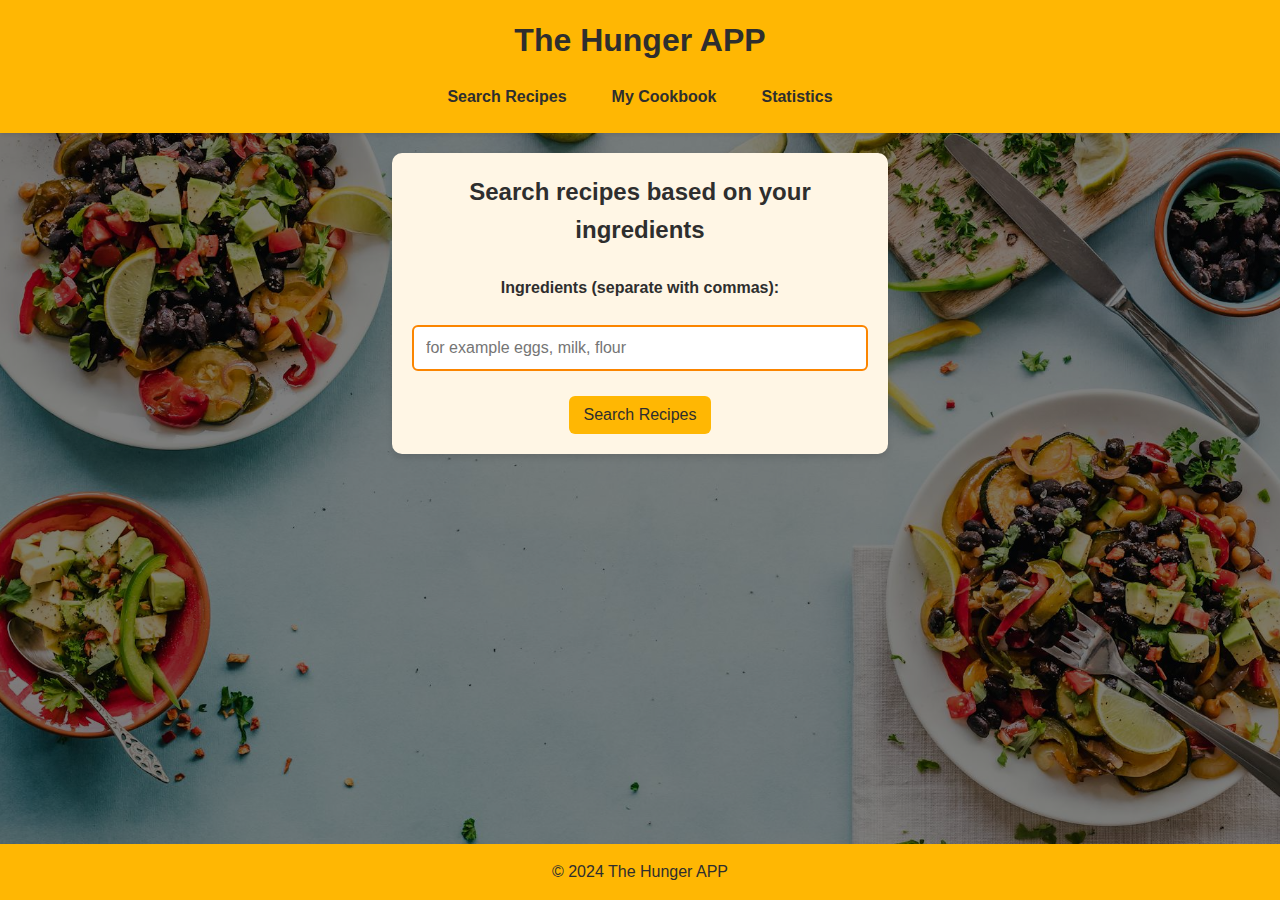
<file: index.html>
<!DOCTYPE html>
<html lang="sv">

	<head>
		<meta charset="utf-8">
		<meta content="width=device-width, initial-scale=1.0" name="viewport">

		<title>The Hunger APP</title>

		<link href="styles.css" rel="stylesheet">

	</head>

	<body id="start-page">

		<header>
			<h1>The Hunger APP</h1>
			<nav>
				<a href="index.html">Search Recipes</a>
				<a href="cookbook.html">My Cookbook</a>
				<a href="stats.html">Statistics</a>
			</nav>
		</header>

		<main class="wrapper">

			<section id="search">
				<h2>Search recipes based on your ingredients</h2>
				<form id="ingredient-form">
					<label for="ingredients">Ingredients (separate with commas):</label>
					<input type="text" id="ingredients"
						placeholder="for example eggs, milk, flour" required>
					<button type="submit">Search Recipes</button>
				</form>

			</section>

			<section>
				<div id="recipe-result">
				</div>
			</section>

		</main>
		<footer>
			<p>&copy; 2024 The Hunger APP</p>
		</footer>

		<script src="script.js" defer></script>
	</body>

</html>
</file>
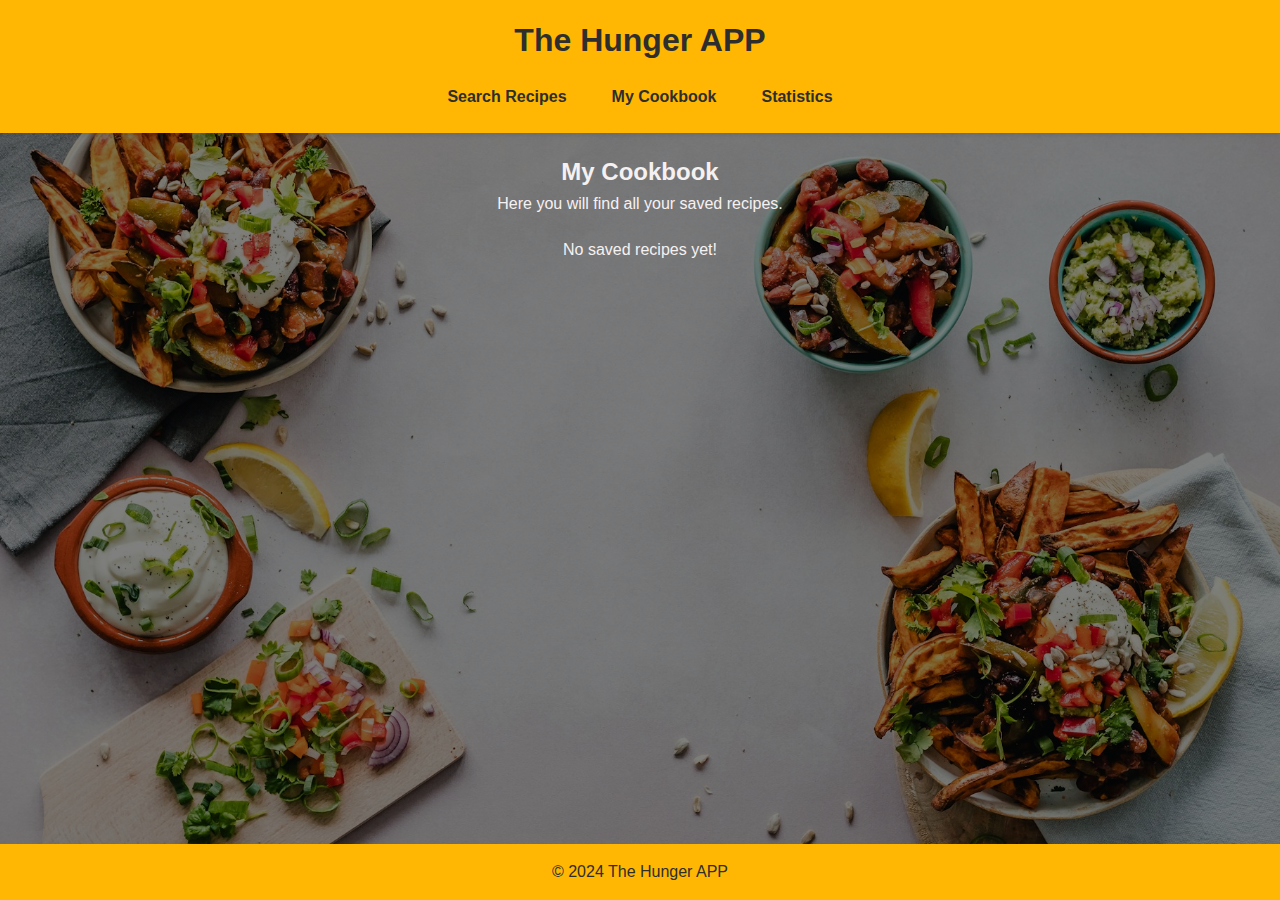
<file: cookbook.html>
<!DOCTYPE html>
<html lang="sv">

	<head>
		<meta charset="utf-8">
		<meta content="width=device-width, initial-scale=1.0" name="viewport">

		<title>The Hunger APP</title>

		<link href="styles.css" rel="stylesheet">

	</head>

	<body id="cookbook-page">

		<header>
			<h1>The Hunger APP</h1>
			<nav>
				<a href="index.html">Search Recipes</a>
				<a href="cookbook.html">My Cookbook</a>
				<a href="stats.html">Statistics</a>
			</nav>
		</header>

		<main class="wrapper">

			<section>
				<div id="cookbook">
					<h2>My Cookbook</h2>
					<p>Here you will find all your saved recipes.</p>

					<div id="cookbook-recipes"></div>
				</div>
			</section>
		</main>
		<footer>
			<p>&copy; 2024 The Hunger APP</p>
		</footer>

		<script src="script.js" defer></script>
	</body>

</html>
</file>
<file: styles.css>
:root
{
  --primary-color: #FFB703;
  --secondary-color: #FB8500;
  --text-color: #2E2E2E;
  --white-color: #f6f1f1;
  --background-color: #FFF6E5;
  --card-background: #FFEDD5;
  --hover-color: rgba(245, 87, 0, 0.7);
}

*
{
  box-sizing: border-box;
  margin: 0;
  padding: 0;
}

body
{
  font-family: 'Open Sans', sans-serif;
  color: var(--text-color);
  line-height: 1.6;
  margin: 0;
  padding: 0;
  background-color: var(--background-color);
  display: flex;
  flex-direction: column;
  min-height: 100vh;
}

.wrapper
{
  flex: 1;
}

#start-page
{
  background: linear-gradient(rgba(0, 0, 0, 0.5), rgba(0, 0, 0, 0.5)),
    url('background-start.jpg') no-repeat center center fixed;
  background-size: cover;
}

#cookbook-page
{
  background: linear-gradient(rgba(0, 0, 0, 0.5), rgba(0, 0, 0, 0.5)),
    url('background-cookbook.jpg') no-repeat center center fixed;
  background-size: cover;
  background-attachment: scroll;
}

#stats-page
{
  background: linear-gradient(rgba(0, 0, 0, 0.5), rgba(0, 0, 0, 0.5)),
    url('background-stats.jpg') no-repeat center center fixed;
  background-size: cover;
  background-attachment: scroll;
  text-align: center;
  color: var(--white-color)
}

#stats-page canvas
{
  flex-shrink: 0;
}

.container
{
  width: 90%;
  max-width: 1200px;
  margin: 0 auto;
  padding: 20px;
}

header
{
  background-color: var(--primary-color);
  color: var(--text-color);
  padding: 15px 20px;
  box-shadow: 0 2px 5px rgba(0, 0, 0, 0.1);
}

header h1
{
  font-size: 2rem;
  margin-bottom: 10px;
  text-align: center;
}

nav
{
  display: flex;
  justify-content: center;
  flex-wrap: wrap;
  gap: 15px;
  font-weight: bold;
}

nav a
{
  color: var(--text-color);
  text-decoration: none;
  padding: 8px 15px;
  border-radius: 4px;
  transition: background-color 0.3s ease;
}

nav a:hover
{
  background-color: var(--hover-color)
}

main
{
  padding: 20px;
}

/* search sidan  */

#search
{
  background-color: var(--background-color);
  border-radius: 10px;
  padding: 20px;
  box-shadow: 0 4px 6px rgba(0, 0, 0, 0.1);
  display: flex;
  flex-direction: column;
  gap: 15px;
  width: 40%;
  margin: auto;
}

#search h2
{
  text-align: center;
  margin-bottom: 10px;
  color: var(--text-color);
}

/* cookbook sidan */

#cookbook
{
  text-align: center;
  color: var(--white-color)
}

#ingredient-form
{
  display: flex;
  flex-direction: column;
  align-items: center;
  gap: 15px;
}

#ingredient-form label
{
  font-weight: bold;
  margin-bottom: 10px;
}

input[type="text"]
{
  width: 100%;
  max-width: 500px;
  padding: 12px;
  border: 2px solid var(--secondary-color);
  border-radius: 6px;
  font-size: 1rem;
  transition: border-color 0.3s ease;
}

input[type="text"]:focus
{
  outline: none;
  border-color: var(--secondary-color);
}

button
{
  padding: 10px 15px;
  background-color: var(--primary-color);
  color: var(--text-color);
  border: none;
  border-radius: 6px;
  cursor: pointer;
  font-size: 1rem;
  transition: background-color 0.3s ease, transform 0.1s ease;
  margin-top: 10px;
}

button:hover
{
  background-color: var(--hover-color);
  transform: scale(1.05);
}

#search-btn:active,
button:active
{
  transform: scale(0.98);
}

/* Recipe result styling */

#recipe-result,
#cookbook-recipes
{
  display: grid;
  grid-template-columns: repeat(auto-fit, minmax(250px, 1fr));
  gap: 25px;
  padding-top: 20px;
}

.recipe-card
{
  margin-top: 10px;
  background-color: var(--card-background);
  border: 1px solid #e0e0e0;
  border-radius: 10px;
  padding: 15px;
  text-align: center;
  box-shadow: 0 4px 6px rgba(0, 0, 0, 0.1);
  transition: transform 0.3s ease, box-shadow 0.3s ease;
  display: flex;
  flex-direction: column;
  justify-content: flex-start;
  align-items: center;
  color: var(--text-color);
}

.recipe-card:hover
{
  transform: translateY(-5px);
  box-shadow: 0 6px 12px rgba(0, 0, 0, 0.15);
}

.recipe-card img
{
  border-radius: 8px;
  max-width: 150px;
  height: auto;
  margin-bottom: 10px;
  object-fit: cover;
}

.recipe-card h3
{
  margin: 5px 0;
  color: var(--primary-color);
  font-size: 16px;
  text-align: center;
  white-space: nowrap;
  overflow: hidden;
  text-overflow: ellipsis;
  max-width: 100%;
  line-height: 1.2;
}

.recipe-card-buttons
{
  display: flex;
  justify-content: space-between;
  gap: 10px;
}

.recipe-card-buttons button
{
  flex-grow: 1;
}

.instructions
{
  display: none;
  margin-top: 10px;
  background-color: var(--card-background);
  padding: 10px;
  border-radius: 5px;
  box-shadow: 0 2px 4px rgba(0, 0, 0, 0.1);
}

/* Popup styling */

#recipe-popup
{
  position: fixed;
  top: 50%;
  left: 50%;
  transform: translate(-50%, -50%);
  background-color: white;
  padding: 30px;
  border-radius: 15px;
  box-shadow: 0 10px 30px rgba(0, 0, 0, 0.2);
  max-width: 600px;
  width: 90%;
  max-height: 80%;
  overflow-y: auto;
  z-index: 1000;
  display: none;
}

.popup-content h3
{
  margin-bottom: 10px;
  color: var(--primary-color);
}

.popup-content
{
  display: flex;
  flex-direction: column;
  align-items: center;
}

.popup-content button
{
  margin-top: 20px;
  padding: 12px 25px;
  background-color: var(--primary-color);
  color: var(--text-color);
  border: none;
  border-radius: 6px;
  cursor: pointer;
  transition: background-color 0.3s ease;
  display: block;
  align-self: center;
}

.popup-content button:hover
{
  background-color: var(--hover-color);
}

canvas
{
  width: 100% !important;
  height: auto !important;
  max-width: 400px;
  margin: 20px auto;
  display: block;
}

footer
{
  background-color: var(--primary-color);
  color: var(--text-color);
  text-align: center;
  padding: 15px;
  position: relative;
  bottom: 0;
  width: 100%;
}

@media screen and (min-width: 1920px)
{

  #recipe-result,
  #cookbook-recipes
  {
    grid-template-columns: repeat(auto-fit, minmax(300px, 1fr));
  }
}

@media screen and (max-width: 760px)
{
  header
  {
    text-align: center;
  }

  nav
  {
    flex-direction: column;
    align-items: center;
  }

  #ingredient-form
  {
    width: 100%;
  }

  input[type="text"]
  {
    width: 100%;
  }

  .recipe-card img
  {
    border-radius: 8px;
    max-width: 100%;
    height: auto;
    margin-bottom: 15px;
  }

  #search
  {
    width: 100%;
  }
}

@media screen and (max-width: 450px)
{

  #recipe-result,
  #cookbook-recipes
  {
    grid-template-columns: repeat(auto-fit, minmax(250px, 1fr));
  }
}
</file>
